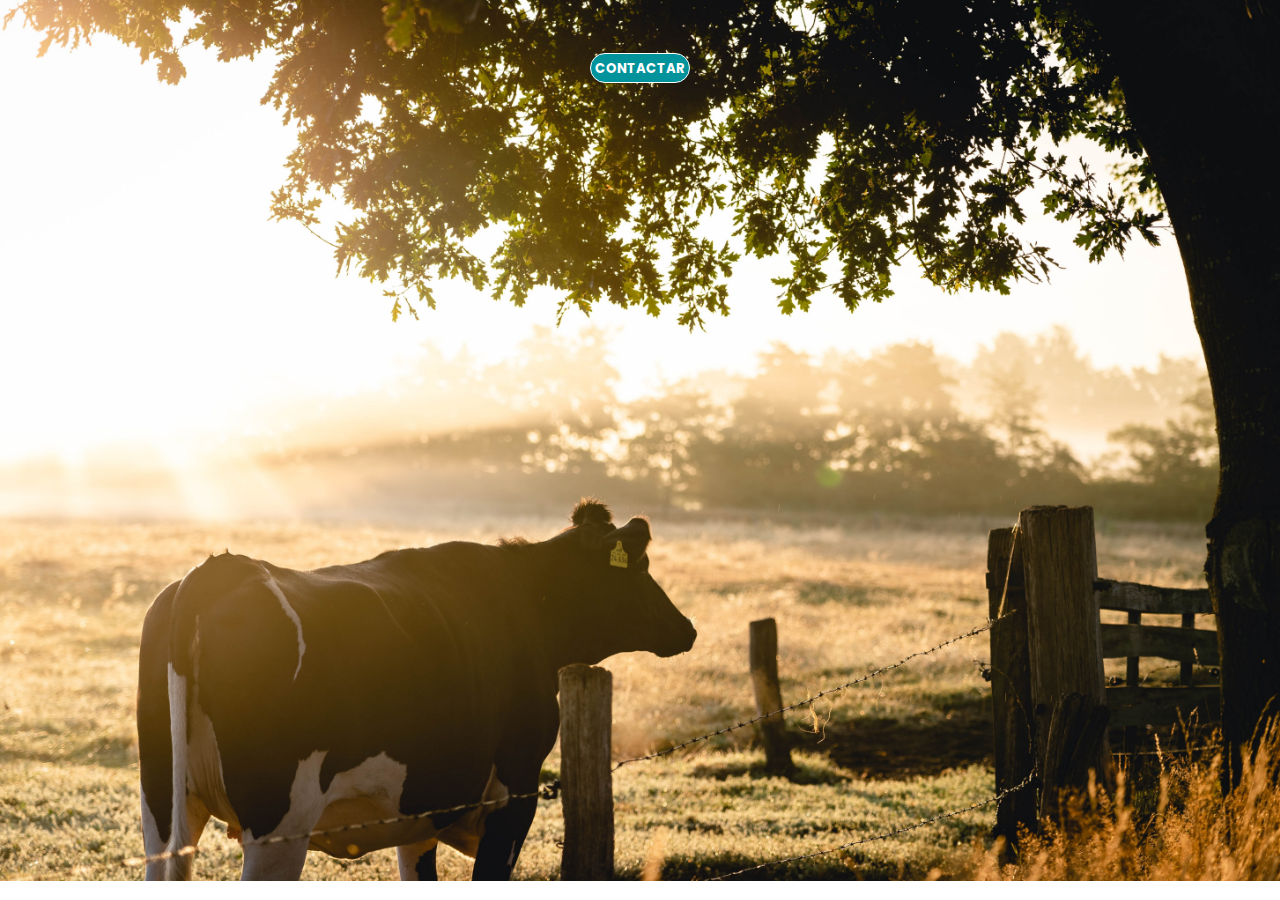
<file: contactos.html>
<!DOCTYPE html>
<html lang="en">
<head>
    <meta charset="UTF-8">
    <meta name="viewport" content="width=device-width, initial-scale=1.0">
    <meta name="viewport" content="width=device-width, initial-scale=1">
    <title>Informe Contactos</title>
    <script src="https://code.jquery.com/jquery-3.6.0.min.js"></script>
    <link rel="stylesheet" href="./css/contactos.css">
</head>
<body>
    <div id="contact" class="formBtn">Contactar</div>
    <div id="contactForm">
    <h1 style="margin-bottom: 10px;">Mantente en contacto con nosotros</h1>
    <form action="#">
        <input placeholder="Nombre" type="text" required />
        <input placeholder="Email" type="email" required />
        <input placeholder="Sujeto" type="text" required />
        <input placeholder="Mensaje"/>
        <button class="formBtn" type="submit">Enviar</button>
    </form>
    </div>
    <script src="./js/contactos.js"></script>
</body>
</html>
</file>
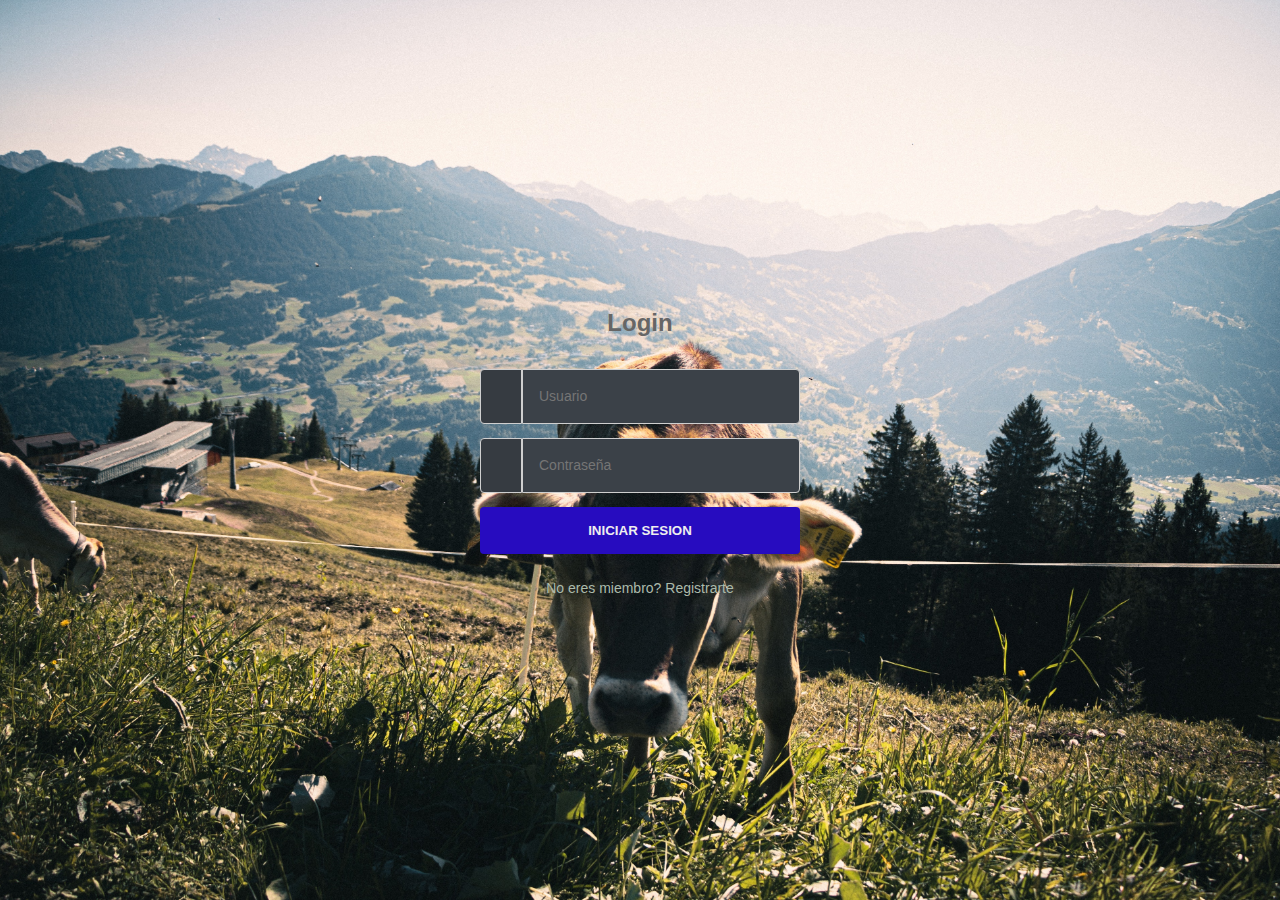
<file: login.html>
<!DOCTYPE html>
<html lang="en">
<head>
<meta charset="UTF-8">
<meta http-equiv="X-UA-Compatible" content="IE=edge">
<meta name="viewport" content="width=device-width, initial-scale=1.0">
<title>Inicio de sesion</title>
<link rel="stylesheet" href="https://cdnjs.cloudflare.com/ajax/libs/font-awesome/6.3.0/css/all.min.css" integrity="sha512-SzlrxWUlpfuzQ+pcUCosxcglQRNAq/DZjVsC0lE40xsADsfeQoEypE+enwcOiGjk/bSuGGKHEyjSoQ1zVisanQ==" crossorigin="anonymous" referrerpolicy="no-referrer" />
<link rel="stylesheet" href="./css/login.css">
</head>
<body class="align">
    <div class="grid">
        <div class="tabs">
            <h3 class="signup-tab"><a class="active" href="sing_up.html" style="border-top-left-radius: 7px;">Login</a></h3>
        </div>
    <form id="loginForm" method="POST" class="form login">
        <div class="form_field">
        <label><i class="fa fa-user" style="color: #606468;"></i></label>
        <input type="text" id="username" name="username" class="form_input" placeholder="Usuario" required>
        </div>
        <div class="form_field">
        <label><i class="fa fa-lock" style="color: #606468;"></i></label>
        <input type="password" id="password" name="password" class="form_input" placeholder="Contraseña" required>
        </div>
        <div class="form_field">
        <button class="submitButton" type="submit"><a id="inicio" href="index.html">Iniciar sesion</a></button>
        </div>
    </form>
    <p class="text--center">No eres miembro? <a href="sing_up.html">Registrarte</a></p>
    </div>
    <script src="./js/login.js"></script>
</body>
</html>
</file>
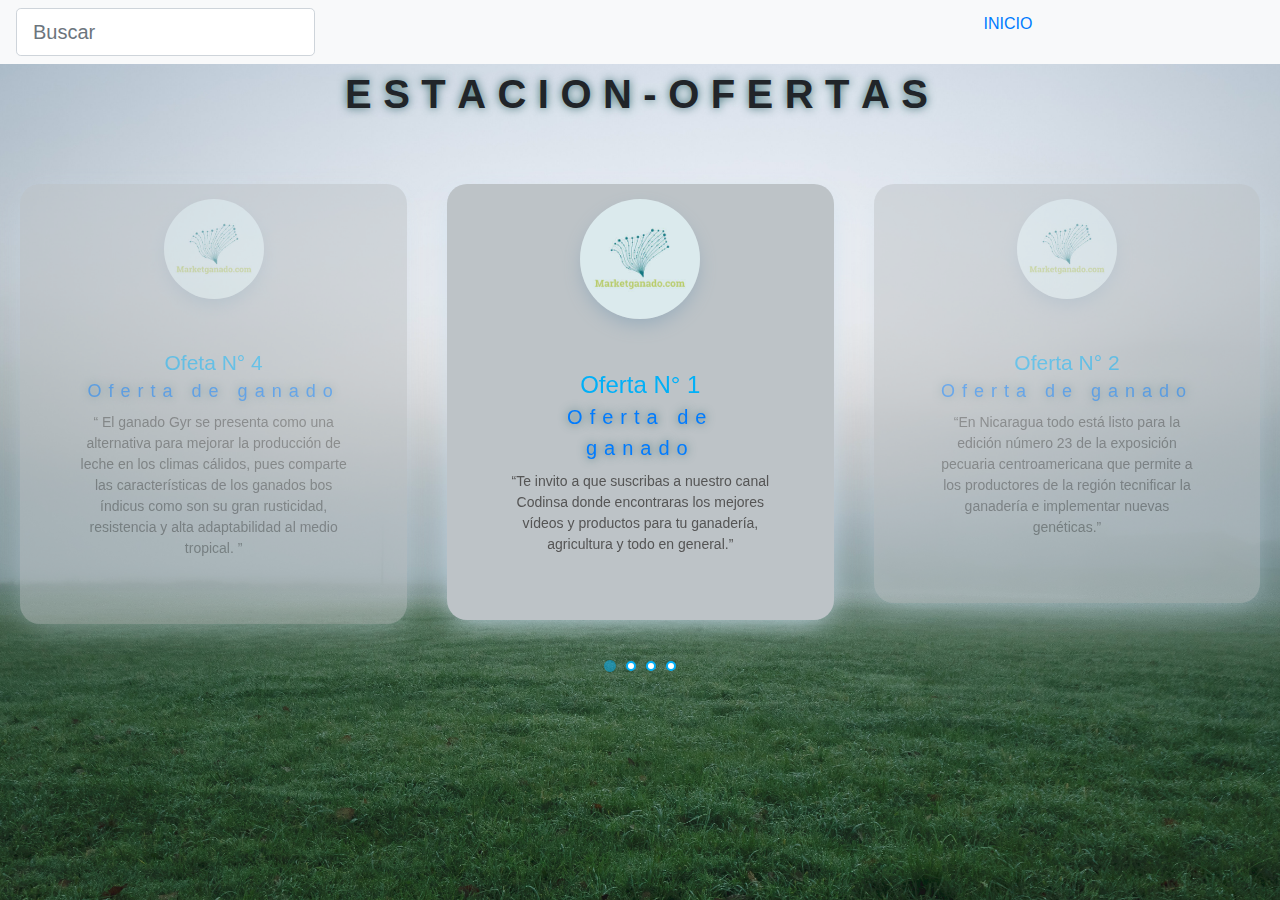
<file: ofertas.html>
<!DOCTYPE html>
<html lang="en">
<head>
    <meta charset="UTF-8">
    <meta name="viewport" content="width=device-width, initial-scale=1.0">
    <title>Ofertas</title>
    <link rel="stylesheet" href="https://cdnjs.cloudflare.com/ajax/libs/OwlCarousel2/2.3.4/assets/owl.carousel.min.css">
    <link rel="stylesheet" href="https://stackpath.bootstrapcdn.com/bootstrap/4.5.2/css/bootstrap.min.css">
    <link rel="stylesheet" href="./css/ofertas.css">
</head>
<body>
    <nav class="navbar navbar-expand-lg navbar-light bg-light">

        <div class="collapse navbar-collapse" id="navbarCollapse">
            <form class="form-inline my-2 my-lg-0">
                <input class="form-control form-control-lg mr-sm-2" type="search" name="search" pattern=".*\S.*" required autocomplete="off" placeholder="Buscar" aria-label="Search">
            </form>
        </div>
        <ul class="barra-navegacion">
            <li><a href="index.html">Inicio</a></li>
        </ul>
    </nav>
    <div class="letras-flotantes">
    <b>
        <span>E</span>
        <span>S</span>
        <span>T</span>
        <span>A</span>
        <span>C</span>
        <span>I</span>
        <span>O</span>
        <span>N</span>
        <span>-</span>
        <span>O</span>
        <span>F</span>
        <span>E</span>
        <span>R</span>
        <span>T</span>
        <span>A</span>
        <span>S</span>
    </b>
    </div>
    <div class="cards-container">
        <div class="owl-carousel owl-carousel1 owl-theme">
        <div>
            <div class="card text-center"><img class="card-img-top" src="./img-videos/Untitled_logo_2_free-file.jpg" alt="">
            <div class="card-body">
                <h5>Oferta N° 1<br />
                <span><a style="text-decoration: none;" href="https://www.youtube.com/watch?v=DGWRc9C1oqE">Oferta de ganado</a></span>
                </h5>
                <p class="card-text">“Te invito a que suscribas a nuestro canal Codinsa donde encontraras los mejores vídeos y productos para tu ganadería, agricultura y todo en general.” </p>
            </div>
            </div>
        </div>
        <div>
            <div class="card text-center"><img class="card-img-top" src="./img-videos/Untitled_logo_2_free-file.jpg" alt="">
            <div class="card-body">
                <h5>Oferta N° 2<br />
                <span><a style="text-decoration: none;" href="https://www.youtube.com/watch?v=0hi1K58xMLU">Oferta de ganado</a></span>
                </h5>
                <p class="card-text">“En Nicaragua todo está listo para la edición número 23 de la exposición pecuaria centroamericana que permite a los productores de la región tecnificar la ganadería e implementar nuevas genéticas.” </p>
            </div>
            </div>
        </div>
        <div>
            <div class="card text-center"><img class="card-img-top" src="./img-videos/Untitled_logo_2_free-file.jpg" alt="">
            <div class="card-body">
                <h5>Oferta N° 3<br />
                <span><a style="text-decoration: none;" href="https://www.youtube.com/watch?v=B4wJnyilPfA">Oferta de ganado</a></span>
                </h5>
                <p class="card-text">“Te invito a que suscribas a nuestro canal Codinsa donde encontraras los mejores vídeos y productos para tu ganadería, agricultura y todo en general.” </p>
            </div>
            </div>
        </div>
        <div>
            <div class="card text-center"><img class="card-img-top" src="./img-videos/Untitled_logo_2_free-file.jpg" alt="">
            <div class="card-body">
                <h5>Ofeta N° 4<br />
                <span><a style="text-decoration: none;" href="https://www.youtube.com/watch?v=bZEA6edue6o">Oferta de ganado</a></span>
                </h5>
                <p class="card-text">“ El ganado Gyr se presenta como una alternativa para  mejorar la producción de leche en los climas cálidos, pues  comparte las características de los ganados bos índicus  como son su gran rusticidad, resistencia y alta  adaptabilidad al medio tropical. ” </p>
            </div>
            </div>
        </div>
        </div>
    </div>
    <script src="https://code.jquery.com/jquery-3.6.0.min.js"></script>
    <script src="https://cdnjs.cloudflare.com/ajax/libs/OwlCarousel2/2.3.4/owl.carousel.min.js"></script>
    <script src="./js/carrusel.js"></script>
    <script src="./js/busqueda.js"></script>
</body>
</html>
</file>
<file: css/contactos.css>
@import "https://fonts.googleapis.com/css?family=Poppins";
* {
box-sizing: border-box;
}
body {
margin: 0;
padding: 0;
font-family: Poppins;
text-transform: uppercase;
font-size: 11px;
background-image: url(../img-videos/pexels-lukas-hartmann-1276235.jpg);
background-position: center;
background-size: cover;
background-repeat: no-repeat;
height: 92vh;
}
h1 {
margin: 0;
}
#contact {
margin: 4em auto;
width: 100px;
height: 30px;
line-height: 30px;
font-weight: 700;
text-align: center;
cursor: pointer;
border: 1px solid white;
}

#contact:hover {
background: #203239;
}
#contact:active {
background: #444;
}

#contactForm {
display: none;
border: 6px solid 3324be;
padding: 2em;
width: 400px;
text-align: center;
background: #fff;
position: fixed;
top: 50%;
left: 50%;
transform: translate(-50%, -50%);
-webkit-transform: translate(-50%, -50%);
border-radius: 16px;
}

input,
textarea {
outline: 0;
background: #f2f2f2;
width: 100%;
border: 0;
margin: 0 0 15px;
padding: 15px;
box-sizing: border-box;
font-size: 14px;
border-radius: 15px;
}
textarea {
height: 80px;
resize: none;
}

.formBtn {
outline: 0;
background: #01939c;
width: 140px;
height: 30px;
border: 0;
color: #ffffff;
font-size: 1.2em;
border-radius: 15px;
-webkit-transition: all 0.3 ease;
transition: all 0.3 ease;
cursor: pointer;
}
</file>
<file: css/login.css>
.align{
    display: grid;
    place-items: center;
    background-image: url(../img-videos/pexels-erik-schereder-10508913.jpg);
    background-position: center;
    background-size: cover;
}
.grid {
    inline-size: 90%;
    margin-inline: auto;
    max-inline-size: 20rem;
}
  * {
    box-sizing: inherit;
}
html {
    box-sizing: border-box;
    font-size: 100%;
}
body {
    background: -webkit-linear-gradient(to right, #ffffff, #abbaab);
    background: linear-gradient(to right, #ffffff, #abbaab); 
    color: #606468;
    font-family: "Open Sans", sans-serif;
    font-size: 0.875rem;
    font-weight: 400;
    line-height: 1.5;
    margin: 0;
    min-block-size: 100vh;
}
a {
    color: #606468;
    outline: 0;
    text-decoration: none;
}
input {
    background-image: none;
    border: 0;
    color: inherit;
    font: inherit;
    margin: 0;
    outline: 0;
    padding: 0;
    transition: background-color 0.3s;
}
input[type="submit"] {
    cursor: pointer;
    text-decoration: none;
}
.form {
    display: grid;
    gap: 0.875rem;
}
.form input[type="password"],
.form input[type="text"],
.submitButton {
    inline-size: 100%;
}
.form_field {
    display: flex;
}
.form_input {
    flex: 1;
}
.login {
    color: #eee;
}
.login label,
.login input[type="text"],
.login input[type="password"],
.submitButton {
    border-radius:0.25rem;
    border: 1px solid #cfcfcf;
    padding: 1rem;
}
.login label {
    background-color: #363b41;
    border-bottom-right-radius: 0;
    border-top-right-radius: 0;
    padding-inline: 1.25rem;
}
.login input[type="password"],
.login input[type="text"] {
    background-color: #3b4148;
    border-bottom-left-radius: 0;
    border-top-left-radius: 0;
}
.login input[type="password"]:hover,
.login input[type="text"]:hover {
    background-color: #434a52;
}
.submitButton{
    background-color: #270cbf;
    color: #eee;
    font-weight: 700;
    text-transform: uppercase;
    border: none;
    cursor: pointer;
    text-decoration: none;
}
.submitButton a{
    background-color: #270cbf;
    color: #eee;
    font-weight: 700;
    text-transform: uppercase;
    border: none;
    cursor: pointer;
    text-decoration: none;
}
.submitButton:hover {
    background-color: #3200e6;
}
p {
    margin-block: 1.5rem;
}
.text--center {
    text-align: center;
    color: #abbaab;
}
.text--center a{
    color: #abbaab;
}
.grid .tabs {
overflow: hidden;
}
.gird .tabs h3 {
float: right;
width: 100%;
}
.grid .tabs h3 a {
padding: 0.5em 0;
text-align: center;
font-weight: 700;
font-size: 1.5rem;
display: block;
color: #666;
}
</file>
<file: css/ofertas.css>
body {
    margin: 0;
    font-family: -apple-system,BlinkMacSystemFont,"Segoe UI",Roboto,"Helvetica Neue",Arial,"Noto Sans",sans-serif,"Apple Color Emoji","Segoe UI Emoji","Segoe UI Symbol","Noto Color Emoji";
    font-size: 1rem;
    font-weight: 400;
    line-height: 1.5;
    color: #212529;
    background: url(../img-videos/pexels-james-wheeler-1605325.jpg);
    background-position: center;
    background-repeat: no-repeat;
    background-size: cover;
    background-attachment: fixed;
    height: 100vh;
}
.letras-flotantes{
    display: flex;
    justify-content: center;
    align-items: center;
    font-family: 'Trebuchet MS', 'Lucida Sans Unicode', 'Lucida Grande', 'Lucida Sans', Arial, sans-serif;
    user-select: none;
}
span{
    font-size: 40px;
    letter-spacing: 7px;
    text-shadow: 0 0 10px #3C6E71;
    transition: 4.5s;
    cursor: pointer;
}
span:hover{
    transition: 0.2s ease;
    color: #8aeff8;
    text-shadow: 0 0 20px #8aeff8;
}
.cards-container {
    position: relative;
    margin-top: 30px;
}
.cards-container h2 {
    font-size: 30px;
    text-align: center;
    color: #333;
    margin-bottom: 50px;
}
.card-body{
    text-align: center;
    margin: 30px;
}
.cards-container .owl-stage-outer {
    padding: 30px 0;
}
.cards-container .owl-nav {
    display: none;
}
.cards-container .owl-dots {
    text-align: center;
}
.cards-container .owl-dots span {
    position: relative;
    height: 10px;
    width: 10px;
    border-radius: 50%;
    display: block;
    background: #fff;
    border: 2px solid #01b0f8;
    margin: 0 5px;
}
.cards-container .owl-dots .active {
    box-shadow: none;
}
.cards-container .owl-dots .active span {
    background: #01b0f8;
    box-shadow: none;
    height: 12px;
    width: 12px;
    margin-bottom: -1px;
}
.cards-container .card {
    background: #BDC3C7;
    box-shadow: 0 8px 30px -7px #c9dff0;
    margin: 0 20px;
    padding: 0 10px;
    border-radius: 20px;
    border: 0;
}
.cards-container .card .card-img-top {
    max-width: 100px;
    border-radius: 50%;
    margin: 15px auto 0;
    box-shadow: 0 8px 20px -4px #95abbb;
    width: 100px;
    height: 100px;
}
.cards-container .card h5 {
    color: #01b0f8;
    font-size: 21px;
    line-height: 1.3;
}
.cards-container .card h5 span {
    font-size: 18px;
    color: #666;
}
.cards-container .card p {
    font-size: 14px;
    color: #555;
    padding-bottom: 15px;
}
.cards-container .active {
    opacity: 0.5;
    transition: all 0.3s;
}
.cards-container .center {
    opacity: 1;
}
.cards-container .center h5 {
    font-size: 24px;
}
.cards-container .center h5 span {
    font-size: 20px;
}
.cards-container .center .card-img-top {
    max-width: 100%;
    height: 120px;
    width: 120px;
}
.barra-navegacion{
    display: flex;
    list-style: none; 
    width: 40vw;
    padding: 0 0.7vw;
    justify-content: space-evenly;
    align-items: center;
    text-transform: uppercase;
}
.barra-navegacion li a{
    text-decoration: none;
    margin: 0 0.7vw;
}
.barra-navegacion li a:hover {
    color: #61DAFB;
}
.barra-navegacion li {
    position: relative;
}
.barra-navegacion li a:hover::before{
    width: 80%;
}
@media (max-width: 767px) {
    .cards-container {
    margin-top: 20px;
}
}
.owl-carousel .owl-nav button.owl-next, .owl-carousel .owl-nav button.owl-prev {
    outline: 0;
}
.owl-carousel button.owl-dot {
    outline: 0;
}

@media (max-width: 767px) {
    .letras-flotantes span {
        font-size: 20px;
        letter-spacing: 5px;
    }
}
</file>
